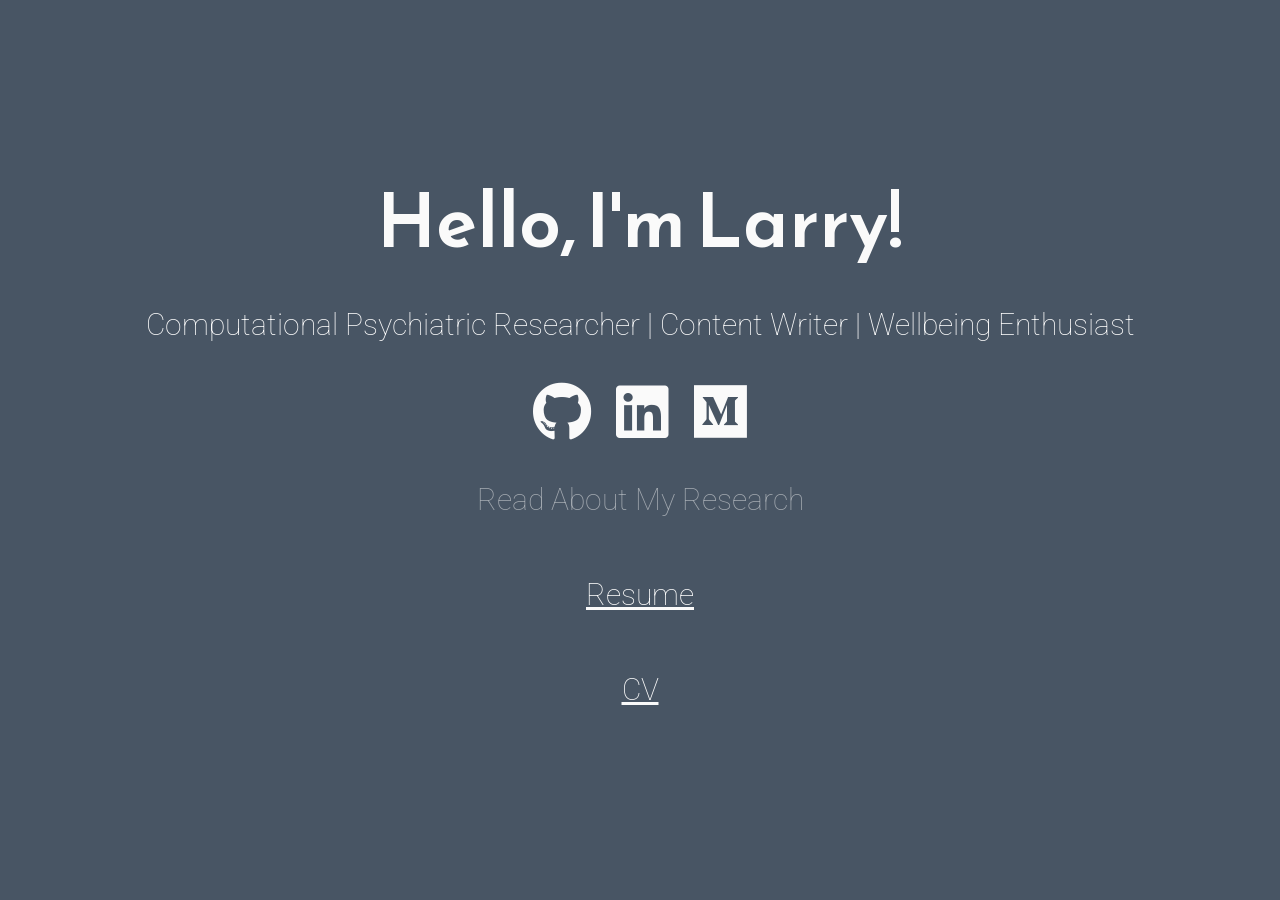
<file: index.html>
<!DOCTYPE html>
<html>
<head>
	<meta charset="utf-8">
	<meta http-equiv="X-UA-Compatible" content="IE=edge">
	<meta name="viewport" content="width=device-width, initial-scale=1.0">

	<title>Larry Zhang | Computational Psychiatric Researcher</title>

	<link rel="icon" href="favicon.ico" type="image/png" />

	<link href="https://fonts.googleapis.com/css?family=Reem+Kufi|Roboto:300" rel="stylesheet">
	<link href="https://use.fontawesome.com/releases/v5.4.1/css/all.css" rel="stylesheet">
	<link rel="stylesheet" href="css/reset.css">
	<link rel="stylesheet" href="css/styles.css">
	<link rel="stylesheet" href="css/themes/grey-white.css">
	<!-- <link rel="stylesheet" href="css/themes/green-white.css"> -->
	<!-- <link rel="stylesheet" href="css/themes/red-white.css"> -->
	<!-- <link rel="stylesheet" href="css/themes/grey-white.css"> -->
	<!-- <link rel="stylesheet" href="css/themes/white-indigo.css"> -->
	<!-- <link rel="stylesheet" href="css/themes/white-blue.css"> -->
	<!-- <link rel="stylesheet" href="css/themes/white-grey.css"> -->
	<!-- <link rel="stylesheet" href="css/themes/white-red.css"> -->
	<!-- <link rel="stylesheet" href="css/themes/yellow-black.css"> -->
</head>
<body>
	<main>
		<div class="intro">Hello, I'm Larry!</div>
		<div class="tagline"> Computational Psychiatric Researcher | Content Writer | Wellbeing Enthusiast </div>
		<!-- Find your icons from here - https://fontawesome.com/icons?d=gallery&s=brands -->
		<div class="icons-social">
			<a target="_blank" href="https://github.com/larryzhang95"><i class="fab fa-github"></i></a>
			<a target="_blank" href="https://www.linkedin.com/in/larryzhang95"><i class="fab fa-linkedin"></i></a>
			<a target="_blank" href="https://medium.com/@larryzhang.eng"><i class="fab fa-medium"></i></a>

	  </div>
	  <div class="tagline"><span class="isDisabled" title="Under Construction"><a title="Research Page" href="/research.html">Read About My Research</a></span></div>
		<div class="tagline">	<a title="Resume" href="https://www.dropbox.com/s/j24439yofai61nu/LarryZhangResume.pdf?dl=0">Resume</a></div>
		<div class="tagline"> <a title="Curriculum Vitae" href="https://www.dropbox.com/s/ei5gybeeteq9muu/Larry_CV.pdf?dl=0"> CV </a></div>
	</main>
</body>
</html>
</file>
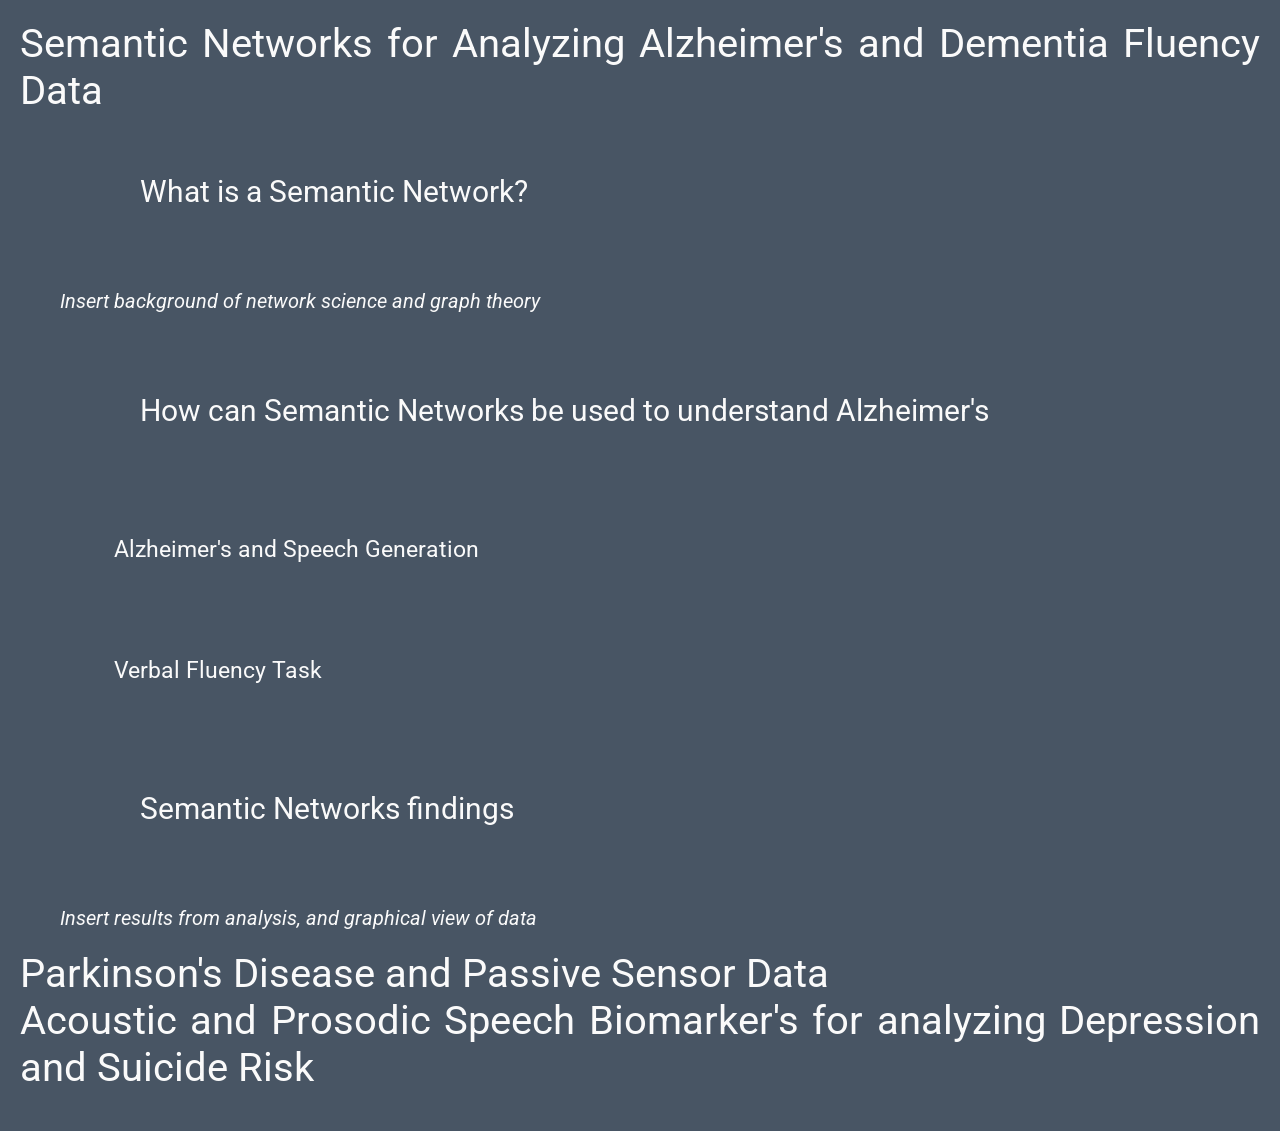
<file: research.html>
<html>
<head>
	<meta charset="utf-8">
	<meta http-equiv="X-UA-Compatible" content="IE=edge">
	<meta name="viewport" content="width=device-width, initial-scale=1.0">

	<title>Larry Zhang | Research</title>

  <link rel="icon" href="favicon.ico" type="image/png" />

	<link href="https://fonts.googleapis.com/css?family=Reem+Kufi|Roboto:300" rel="stylesheet">
	<link href="https://use.fontawesome.com/releases/v5.4.1/css/all.css" rel="stylesheet">
	<link rel="stylesheet" href="css/reset.css">
	<link rel="stylesheet" href="css/styles-info.css">
	<link rel="stylesheet" href="css/themes/grey-white.css">
</head>

<body>
	<main>
	   <h1> Semantic Networks for Analyzing Alzheimer's and Dementia Fluency Data</h1>
		 	<h2> What is a Semantic Network?</h2>
				<p>
		 			<i> Insert background of network science and graph theory </i>
				</p>
		 	<h2> How can Semantic Networks be used to understand Alzheimer's </h2>
		 		<h3> Alzheimer's and Speech Generation </h3>
		 		<h3> Verbal Fluency Task </h3>
		 	<h2> Semantic Networks findings </h2>
				<p>
			 		<i> Insert results from analysis, and graphical view of data </i>
				</p>
		 <h1> Parkinson's Disease and Passive Sensor Data</h1>

     <h1> Acoustic and Prosodic Speech Biomarker's for analyzing Depression and Suicide Risk</h1>
	</main>
</body>
</html>
</file>
<file: css/styles.css>
/* Typography */

html {
	font-family: 'Roboto', sans-serif;
}


@media (min-width: 576px) {
	html {
		font-size: 14px;
	}
}

@media (min-width: 768px) {
	html {
		font-size: 16px;
	}
}

@media (min-width: 992px) {
	html {
		font-size: 18px;
	}
}

@media (min-width: 1200px) {
	html {
		font-size: 20px;
	}
}

.icons-social i {
	font-size: 3em;
}

/* Custom Styles */

main {
	display: flex;
	flex-direction: column;
	min-height: 100vh;
	justify-content: center;
	padding: 0 30px;
	text-align: center;
}

main > .intro {
	font-family: 'Reem Kufi', sans-serif;
	font-size: 3.75em;
	font-weight: 600;
}

main > .tagline {
	font-size: 1.5rem;
	margin: 1.5rem 0;
	font-weight: 100;
}

.icons-social i {
	padding: 10px;
}

.devto {
	margin-bottom: -0.20rem;
}

.devto svg {
	margin-bottom: -0.20rem;
	margin-left: 0.675rem;;
	width: 2.65rem;
	height: 2.65rem;
}

/* A link that has not been visited */
a:link {
    color: #FAFAFA;
}
/* A link that has been visited */
a:visited {
    color: #FAFAFA;
}
/* A link that is hovered on */
a:hover {
    color: #FAFAFA;
}
/* A link that is selected */
a:active {
    color: #FAFAFA;
}
/* Disabling Links*/
span.isDisabled {
  cursor: not-allowed;
  opacity: 0.5;
}
span.isDisabled > a {
  color: currentColor;
  display: inline-block;  /* For IE11/ MS Edge bug */
  pointer-events: none;
  text-decoration: none;
}
</file>
<file: css/themes/grey-white.css>
/* Theme */

main {
	background: #485564;
	color: #FAFAFA;
}

.icons-social a {
	color: #FAFAFA;
}

.icons-social a svg path{
	fill: #FAFAFA;
}
</file>
<file: css/themes/green-white.css>
/* Theme */

main {
	background: #43A047;
	color: #FAFAFA;
}

.icons-social a {
	color: #FAFAFA;
}

.icons-social a svg path{
	fill: #FAFAFA;
}
</file>
<file: css/themes/red-white.css>
/* Theme */

main {
	background: #AF3D4E;
	color: #FAFAFA;
}

.icons-social a {
	color: #FAFAFA;
}

.icons-social a svg path{
	fill: #FAFAFA;
}
</file>
<file: css/themes/white-indigo.css>
/* Theme */

main {
	background: #E8EAF6;
	color: #303F9F;
}

.icons-social a {
	color: #303F9F;
}

.icons-social a svg path{
	fill: #303F9F;
}
</file>
<file: css/themes/white-blue.css>
/* Theme */

main {
	background: #FAFAFA;
	color: #0277BD;
}

.icons-social a {
	color: #0277BD;
}

.icons-social a svg path{
	fill: #0277BD;
}
</file>
<file: css/themes/white-grey.css>
/* Theme */

main {
	background: #EDEDED;
	color: #4B5658;
}

.icons-social a {
	color: #4B5658;
}

.icons-social a svg path{
	fill: #4B5658;
}
</file>
<file: css/themes/white-red.css>
/* Theme */

main {
	background: #EDEDED;
	color: #AF3D4E;
}

.icons-social a {
	color: #AF3D4E;
}

.icons-social a svg path{
	fill: #AF3D4E;
}
</file>
<file: css/themes/yellow-black.css>
/* Theme */

main {
	background: #FFEB3B;
	color: #1E1E1E;
}

.icons-social a {
	color: #1E1E1E;
}

.icons-social a svg path{
	fill: #1E1E1E;
}
</file>
<file: css/styles-info.css>
/* Typography */

html {
	font-family: 'Roboto', sans-serif;
}

@media (min-width: 576px) {
	html {
		font-size: 14px;
	}
}

@media (min-width: 768px) {
	html {
		font-size: 16px;
	}
}

@media (min-width: 992px) {
	html {
		font-size: 18px;
	}
}

@media (min-width: 1200px) {
	html {
		font-size: 20px;
	}
}

.icons-social i {
	font-size: 3em;
}

/* Custom Styles */

main {
	display: flex;
	flex-direction: column;
	min-height: 100vh;
	justify-content: left;
	padding: 1em 20px 2em;
	text-align: justify;
}

main > .intro {
	font-family: 'Reem Kufi', sans-serif;
	font-size: 3.75em;
	font-weight: 600;
}

main > .tagline {
	font-size: 1.5rem;
	margin: 1.5rem 0;
	font-weight: 100;
}
<!-- Headings Information -->

h1 {
	margin: 2em 4em;

}
h2{
	margin: 2em 4em;

}
h3{
	margin: 2em 4em;
}
p{
	margin: 1em 2em;
}

.icons-social i {
	padding: 10px;
}

.devto {
	margin-bottom: -0.20rem;
}

.devto svg {
	margin-bottom: -0.20rem;
	margin-left: 0.675rem;;
	width: 2.65rem;
	height: 2.65rem;
}

/* A link that has not been visited */
a:link {
    color: #FAFAFA;
}
/* A link that has been visited */
a:visited {
    color: #FAFAFA;
}
/* A link that is hovered on */
a:hover {
    color: #FAFAFA;
}
/* A link that is selected */
a:active {
    color: #FAFAFA;
}
</file>
